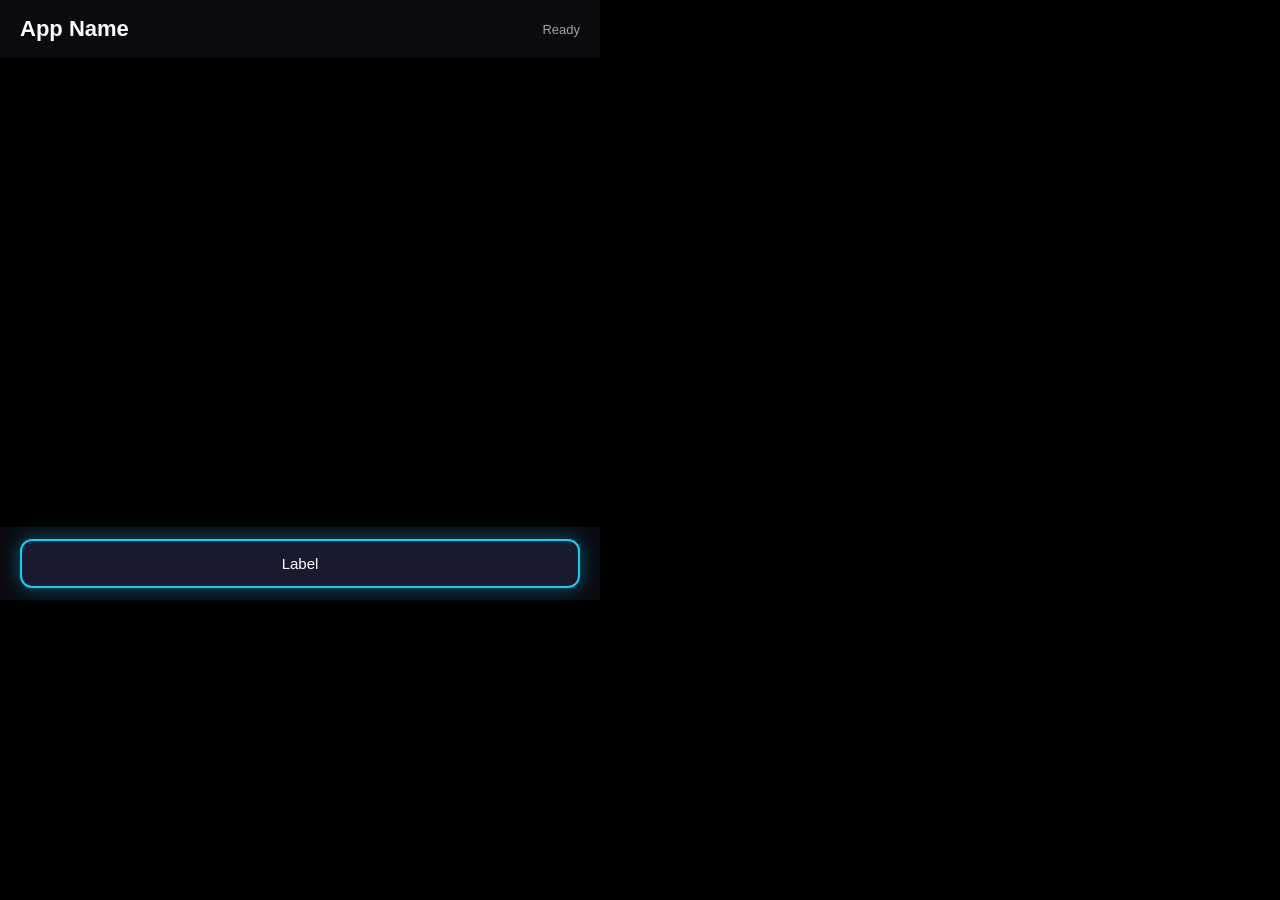
<file: .claude/skills/create-webapp/templates/index.html>
<!DOCTYPE html>
<html lang="en">
<head>
  <meta charset="UTF-8">
  <meta name="viewport" content="width=600, height=600, initial-scale=1.0, user-scalable=no">
  <meta name="description" content="A brief description of what this app does.">
  <meta name="mrbd-web-app-capable" content="yes">
  <title>App Name</title>
  <link rel="icon" type="image/png" href="favicon.png">
  <link rel="manifest" href="manifest.webmanifest">
  <link rel="stylesheet" href="styles.css">
</head>
<body>
  <div id="app">
    <!-- Each screen is a full-page section -->
    <div id="home" class="screen">
      <header class="header">
        <h1>App Name</h1>
        <span class="header-meta" id="status-indicator">Ready</span>
      </header>
      <div class="content">
        <!-- Screen content -->
      </div>
      <nav class="nav-bar">
        <button class="nav-item focusable" data-action="action-name">Label</button>
      </nav>
    </div>

    <!-- Additional screens start hidden -->
    <div id="detail" class="screen hidden">
      <header class="header">
        <button class="back-btn focusable" data-action="back">&#8592;</button>
        <h1>Detail</h1>
      </header>
      <div class="content">
        <!-- Detail content -->
      </div>
    </div>
  </div>
  <script src="app.js"></script>
</body>
</html>
</file>
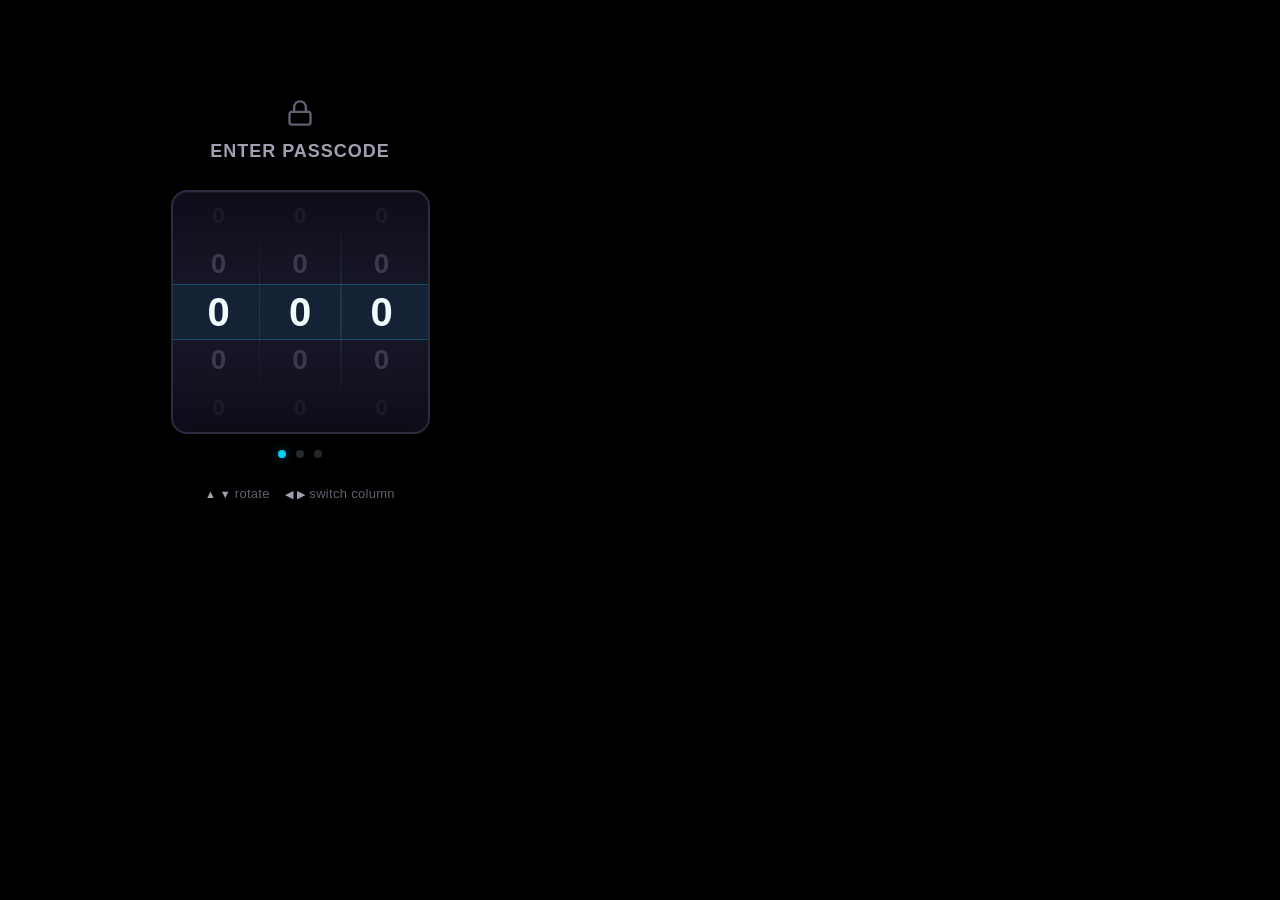
<file: .claude/skills/passcode-for-testing/templates/lock.html>
<!DOCTYPE html>
<html lang="en">
<head>
  <meta charset="UTF-8">
  <meta name="viewport" content="width=600, height=600, user-scalable=no">
  <title>Unlock</title>
  <style>
    :root {
      --bg-primary: #000000; /* pure black = transparent on additive display */
      --bg-secondary: #0a0a0f;
      --bg-tertiary: #14141f;
      --text-primary: #ffffff;
      --text-secondary: #a0a0b0;
      --text-muted: #606070;
      --accent-primary: #00d4ff;
      --focus-glow: rgba(0, 212, 255, 0.4);
      --success: #00ff88;
    }

    * { margin: 0; padding: 0; box-sizing: border-box; }

    body {
      font-family: -apple-system, BlinkMacSystemFont, 'Segoe UI', sans-serif;
      background: var(--bg-primary);
      color: var(--text-primary);
      width: 600px;
      height: 600px;
      overflow: hidden;
    }

    #lock-screen {
      width: 100%;
      height: 100%;
      display: flex;
      flex-direction: column;
      align-items: center;
      justify-content: center;
      gap: 28px;
    }

    /* ==================== HEADER ==================== */
    .lock-header {
      display: flex;
      flex-direction: column;
      align-items: center;
      gap: 10px;
    }

    .lock-icon { color: var(--text-muted); }

    .lock-title {
      font-size: 18px;
      font-weight: 600;
      color: var(--text-secondary);
      letter-spacing: 1px;
      text-transform: uppercase;
    }

    /* ==================== COMBO LOCK ==================== */
    .combo-lock {
      display: flex;
      flex-direction: column;
      align-items: center;
      gap: 16px;
    }

    .lock-body {
      display: flex;
      align-items: center;
      gap: 0;
      background: linear-gradient(180deg, #0d0d18 0%, #161628 40%, #161628 60%, #0d0d18 100%);
      border-radius: 16px;
      border: 2px solid #2a2a40;
      padding: 0 6px;
      position: relative;
      box-shadow:
        0 4px 20px rgba(0, 0, 0, 0.6),
        inset 0 1px 0 rgba(255, 255, 255, 0.05);
    }

    .selection-band {
      position: absolute;
      left: 0;
      right: 0;
      top: 50%;
      transform: translateY(-50%);
      height: 56px;
      background: rgba(0, 212, 255, 0.06);
      border-top: 1.5px solid rgba(0, 212, 255, 0.25);
      border-bottom: 1.5px solid rgba(0, 212, 255, 0.25);
      pointer-events: none;
      z-index: 1;
    }

    .combo-column {
      width: 80px;
      height: 240px;
      position: relative;
      overflow: hidden;
      cursor: pointer;
    }

    .combo-column.active .digit.current {
      color: var(--accent-primary);
      text-shadow: 0 0 20px var(--focus-glow);
    }

    .combo-divider {
      width: 1.5px;
      height: 180px;
      background: linear-gradient(180deg, transparent, #2a2a40, transparent);
      flex-shrink: 0;
    }

    .digit-window {
      width: 100%;
      height: 100%;
      display: flex;
      align-items: center;
      justify-content: center;
    }

    .digit-strip {
      display: flex;
      flex-direction: column;
      align-items: center;
      gap: 0;
      transition: transform 0.15s ease-out;
    }

    .digit {
      display: flex;
      align-items: center;
      justify-content: center;
      width: 80px;
      height: 48px;
      font-size: 34px;
      font-weight: 700;
      font-variant-numeric: tabular-nums;
      user-select: none;
      transition: color 0.15s ease, opacity 0.15s ease, transform 0.15s ease;
    }

    .digit.current { color: var(--text-primary); font-size: 40px; opacity: 1; }
    .digit.near { color: var(--text-muted); opacity: 0.5; font-size: 28px; }
    .digit.far { color: var(--text-muted); opacity: 0.15; font-size: 22px; }

    /* Column indicator dots */
    .column-indicator { display: flex; gap: 10px; }

    .column-indicator .dot {
      width: 8px;
      height: 8px;
      border-radius: 50%;
      background: var(--text-muted);
      opacity: 0.4;
      transition: all 0.2s ease;
    }

    .column-indicator .dot.active {
      background: var(--accent-primary);
      opacity: 1;
      box-shadow: 0 0 8px var(--focus-glow);
    }

    /* ==================== HINT ==================== */
    .lock-hint { font-size: 13px; color: var(--text-muted); letter-spacing: 0.3px; }
    .hint-arrows { color: var(--text-secondary); font-size: 11px; }

    /* ==================== UNLOCK MESSAGE ==================== */
    .unlock-msg {
      position: absolute;
      top: 0;
      left: 0;
      width: 100%;
      height: 100%;
      display: flex;
      flex-direction: column;
      align-items: center;
      justify-content: center;
      gap: 10px;
      background: rgba(10, 10, 15, 0.92);
      backdrop-filter: blur(6px);
      color: var(--success);
      font-size: 20px;
      font-weight: 700;
      letter-spacing: 2px;
      z-index: 10;
      border-radius: 14px;
      animation: unlockIn 0.4s ease;
    }

    .unlock-msg.hidden { display: none; }

    @keyframes unlockIn {
      0% { opacity: 0; transform: scale(0.7); }
      60% { opacity: 1; transform: scale(1.05); }
      100% { opacity: 1; transform: scale(1); }
    }

    /* ==================== SHAKE (wrong code) ==================== */
    @keyframes shake {
      0%, 100% { transform: translateX(0); }
      20% { transform: translateX(-6px); }
      40% { transform: translateX(6px); }
      60% { transform: translateX(-4px); }
      80% { transform: translateX(4px); }
    }

    .lock-body.shake { animation: shake 0.4s ease; }

    /* ==================== CORRECT GLOW ==================== */
    .lock-body.correct .digit.current {
      color: var(--success);
      text-shadow: 0 0 16px rgba(0, 255, 136, 0.5);
    }

    .lock-body.correct .selection-band {
      border-color: rgba(0, 255, 136, 0.4);
      background: rgba(0, 255, 136, 0.08);
    }
  </style>
</head>
<body>
  <div id="lock-screen">
    <div class="lock-header">
      <div class="lock-icon">
        <svg width="28" height="28" viewBox="0 0 24 24" fill="none" stroke="currentColor" stroke-width="2" stroke-linecap="round" stroke-linejoin="round">
          <rect x="3" y="11" width="18" height="11" rx="2" ry="2"/>
          <path d="M7 11V7a5 5 0 0 1 10 0v4"/>
        </svg>
      </div>
      <div class="lock-title">Enter Passcode</div>
    </div>

    <div class="combo-lock">
      <div class="lock-body">
        <div class="selection-band"></div>
        <div class="combo-column" data-col="0">
          <div class="digit-window">
            <div class="digit-strip">
              <span class="digit far">0</span>
              <span class="digit near">0</span>
              <span class="digit current">0</span>
              <span class="digit near">0</span>
              <span class="digit far">0</span>
            </div>
          </div>
        </div>
        <div class="combo-divider"></div>
        <div class="combo-column" data-col="1">
          <div class="digit-window">
            <div class="digit-strip">
              <span class="digit far">0</span>
              <span class="digit near">0</span>
              <span class="digit current">0</span>
              <span class="digit near">0</span>
              <span class="digit far">0</span>
            </div>
          </div>
        </div>
        <div class="combo-divider"></div>
        <div class="combo-column" data-col="2">
          <div class="digit-window">
            <div class="digit-strip">
              <span class="digit far">0</span>
              <span class="digit near">0</span>
              <span class="digit current">0</span>
              <span class="digit near">0</span>
              <span class="digit far">0</span>
            </div>
          </div>
        </div>
        <div id="unlock-msg" class="unlock-msg hidden">
          <svg width="36" height="36" viewBox="0 0 24 24" fill="none" stroke="currentColor" stroke-width="2" stroke-linecap="round" stroke-linejoin="round">
            <rect x="3" y="11" width="18" height="11" rx="2" ry="2"/>
            <path d="M7 11V7a5 5 0 0 1 9.9-1"/>
          </svg>
          <span>Unlocked</span>
        </div>
      </div>
      <div class="column-indicator">
        <span class="dot active"></span>
        <span class="dot"></span>
        <span class="dot"></span>
      </div>
    </div>

    <div class="lock-hint">
      <span class="hint-arrows">&#9650; &#9660;</span> rotate &nbsp;&nbsp;
      <span class="hint-arrows">&#9664; &#9654;</span> switch column
    </div>
  </div>

  <script>
    (function() {
      'use strict';

      // ===== REPLACE THESE TWO VALUES =====
      var PASSCODE = [__DIGIT_0__, __DIGIT_1__, __DIGIT_2__];
      var STORAGE_KEY = '__APP_NAME___unlocked';

      var activeCol = 0;
      var values = [0, 0, 0];
      var columns = [];
      var dots = [];
      var unlocked = false;

      // Check if already unlocked on this device
      if (localStorage.getItem(STORAGE_KEY) === '1') {
        window.location.replace('index.html');
        return;
      }

      function mod(n, m) {
        return ((n % m) + m) % m;
      }

      function getDigits(value) {
        return [
          mod(value - 2, 10),
          mod(value - 1, 10),
          value,
          mod(value + 1, 10),
          mod(value + 2, 10),
        ];
      }

      function renderColumn(colIndex) {
        var col = columns[colIndex];
        var strip = col.querySelector('.digit-strip');
        var digits = strip.querySelectorAll('.digit');
        var nums = getDigits(values[colIndex]);

        for (var i = 0; i < 5; i++) {
          digits[i].textContent = nums[i];
        }

        columns.forEach(function(c, idx) {
          c.classList.toggle('active', idx === activeCol);
        });

        dots.forEach(function(d, idx) {
          d.classList.toggle('active', idx === activeCol);
        });

        col.classList.remove('correct');
      }

      function renderAll() {
        for (var i = 0; i < 3; i++) {
          renderColumn(i);
        }
      }

      function rotateUp() {
        values[activeCol] = mod(values[activeCol] - 1, 10);
        renderColumn(activeCol);
        checkCode();
      }

      function rotateDown() {
        values[activeCol] = mod(values[activeCol] + 1, 10);
        renderColumn(activeCol);
        checkCode();
      }

      function moveLeft() {
        activeCol = Math.max(0, activeCol - 1);
        renderAll();
      }

      function moveRight() {
        activeCol = Math.min(2, activeCol + 1);
        renderAll();
      }

      function checkCode() {
        if (unlocked) return;

        var match = values[0] === PASSCODE[0] &&
                    values[1] === PASSCODE[1] &&
                    values[2] === PASSCODE[2];

        if (match) {
          unlocked = true;
          document.querySelector('.lock-body').classList.add('correct');

          setTimeout(function() {
            document.getElementById('unlock-msg').classList.remove('hidden');
            localStorage.setItem(STORAGE_KEY, '1');

            setTimeout(function() {
              window.location.replace('index.html');
            }, 800);
          }, 300);
        }
      }

      function setupEvents() {
        document.addEventListener('keydown', function(e) {
          if (unlocked) return;

          switch (e.key) {
            case 'ArrowUp':
              rotateUp();
              e.preventDefault();
              break;
            case 'ArrowDown':
              rotateDown();
              e.preventDefault();
              break;
            case 'ArrowLeft':
              moveLeft();
              e.preventDefault();
              break;
            case 'ArrowRight':
              moveRight();
              e.preventDefault();
              break;
          }
        });
      }

      function init() {
        columns = Array.from(document.querySelectorAll('.combo-column'));
        dots = Array.from(document.querySelectorAll('.column-indicator .dot'));
        setupEvents();
        renderAll();
      }

      if (document.readyState === 'loading') {
        document.addEventListener('DOMContentLoaded', init);
      } else {
        init();
      }
    })();
  </script>
</body>
</html>
</file>
<file: .claude/skills/create-webapp/templates/styles.css>
:root {
  --bg-primary: #000000; /* pure black = transparent on additive display, lets real world show through */
  --bg-secondary: #0a0a0f;
  --bg-tertiary: #14141f;
  --bg-card: #1a1a2e;
  --text-primary: #ffffff;
  --text-secondary: #a0a0b0;
  --text-muted: #606070;
  --accent-primary: #00d4ff;
  --accent-secondary: #00ff88;
  --accent-warm: #ff9f43;
  --danger: #ff4466;
  --focus-ring: #00d4ff;
  --focus-glow: rgba(0, 212, 255, 0.4);
  --success: #00ff88;
  --warning: #ffaa00;
  --info: #00b4d8;
  --radius-sm: 8px;
  --radius-md: 12px;
  --radius-lg: 16px;
}

* { margin: 0; padding: 0; box-sizing: border-box; }

body {
  font-family: -apple-system, BlinkMacSystemFont, 'Segoe UI', sans-serif;
  background: var(--bg-primary);
  color: var(--text-primary);
  width: 600px;
  height: 600px;
  overflow: hidden;
}

#app {
  width: 100%;
  height: 100%;
  position: relative;
}

/* --- Screens --- */
.screen {
  width: 100%;
  height: 100%;
  display: flex;
  flex-direction: column;
  position: absolute;
  top: 0;
  left: 0;
}
.screen.hidden { display: none; }

/* --- Header --- */
.header {
  display: flex;
  align-items: center;
  padding: 16px 20px;
  background: var(--bg-secondary);
  gap: 12px;
  flex-shrink: 0;
}
.header h1 {
  font-size: 22px;
  font-weight: 600;
  flex: 1;
}
.header-meta {
  font-size: 13px;
  color: var(--text-secondary);
}
.back-btn {
  background: transparent;
  color: var(--text-primary);
  font-size: 22px;
  padding: 8px 12px;
  border-radius: var(--radius-sm);
  border: 2px solid transparent;
}

/* --- Content Area --- */
.content {
  flex: 1;
  padding: 16px 20px;
  overflow-y: auto;
  display: flex;
  flex-direction: column;
  gap: 12px;
}

/* --- Focus States (critical for EMG/D-pad) --- */
.focusable {
  transition: all 0.15s ease;
  border: 2px solid transparent;
  cursor: pointer;
  min-height: 44px;
}
.focusable:focus {
  outline: none;
  border-color: var(--focus-ring);
  box-shadow: 0 0 20px var(--focus-glow);
}

/* --- Navigation Bar --- */
.nav-bar {
  display: flex;
  gap: 8px;
  padding: 12px 20px;
  background: var(--bg-secondary);
  flex-shrink: 0;
}
.nav-item {
  flex: 1;
  padding: 14px 16px;
  background: var(--bg-tertiary);
  border-radius: var(--radius-md);
  color: var(--text-primary);
  font-size: 15px;
  font-weight: 500;
  text-align: center;
  display: flex;
  align-items: center;
  justify-content: center;
  gap: 8px;
}
.nav-item:focus { background: var(--bg-card); }
.nav-item.primary {
  background: var(--accent-primary);
  color: #0a0a0f;
}
.nav-item.primary:focus { background: #33ddff; }
.nav-item.danger {
  background: var(--danger);
  color: white;
}

/* --- Cards --- */
.card {
  background: var(--bg-card);
  border-radius: var(--radius-md);
  padding: 16px;
  border: 2px solid transparent;
}
.card:focus {
  border-color: var(--focus-ring);
  box-shadow: 0 0 20px var(--focus-glow);
}
.card-title {
  font-size: 18px;
  font-weight: 600;
  margin-bottom: 6px;
}
.card-subtitle {
  font-size: 14px;
  color: var(--text-secondary);
}
.card-value {
  font-size: 28px;
  font-weight: 700;
  color: var(--accent-primary);
}

/* --- List Items --- */
.list-container {
  display: flex;
  flex-direction: column;
  gap: 8px;
  overflow-y: auto;
  max-height: 400px;
}
.list-item {
  display: flex;
  align-items: center;
  padding: 14px 16px;
  background: var(--bg-tertiary);
  border-radius: var(--radius-md);
  color: var(--text-primary);
  font-size: 15px;
  text-align: left;
  gap: 12px;
}
.list-item:focus { background: var(--bg-card); }
.list-item-icon {
  font-size: 24px;
  flex-shrink: 0;
  width: 36px;
  text-align: center;
}
.list-item-content { flex: 1; min-width: 0; }
.list-item-title {
  font-weight: 500;
  white-space: nowrap;
  overflow: hidden;
  text-overflow: ellipsis;
}
.list-item-meta {
  font-size: 13px;
  color: var(--text-secondary);
  margin-top: 2px;
}
.list-item-badge {
  padding: 4px 10px;
  border-radius: 20px;
  font-size: 12px;
  font-weight: 600;
  flex-shrink: 0;
}

/* --- Loading States --- */
.loading-container {
  display: flex;
  flex-direction: column;
  align-items: center;
  justify-content: center;
  gap: 16px;
  padding: 40px;
  flex: 1;
}
.loading-spinner {
  width: 48px;
  height: 48px;
  border: 4px solid var(--bg-tertiary);
  border-top-color: var(--accent-primary);
  border-radius: 50%;
  animation: spin 0.8s linear infinite;
}
@keyframes spin { to { transform: rotate(360deg); } }
.loading-text {
  font-size: 16px;
  color: var(--text-secondary);
}

/* Skeleton loading for cards/lists */
.skeleton {
  background: linear-gradient(90deg, var(--bg-tertiary) 25%, var(--bg-card) 50%, var(--bg-tertiary) 75%);
  background-size: 200% 100%;
  animation: shimmer 1.5s infinite;
  border-radius: var(--radius-sm);
}
@keyframes shimmer { to { background-position: -200% 0; } }
.skeleton-line {
  height: 16px;
  margin-bottom: 8px;
  border-radius: 4px;
}
.skeleton-line.short { width: 60%; }
.skeleton-line.medium { width: 80%; }

/* --- Error States --- */
.error-container {
  display: flex;
  flex-direction: column;
  align-items: center;
  justify-content: center;
  gap: 12px;
  padding: 40px;
  text-align: center;
}
.error-icon { font-size: 48px; }
.error-message {
  font-size: 16px;
  color: var(--text-secondary);
  max-width: 400px;
}

/* --- Toast Notifications --- */
.toast {
  position: fixed;
  bottom: 80px;
  left: 50%;
  transform: translateX(-50%) translateY(100px);
  background: var(--bg-card);
  color: var(--text-primary);
  padding: 12px 24px;
  border-radius: var(--radius-md);
  font-size: 14px;
  border: 1px solid var(--accent-primary);
  transition: transform 0.3s ease;
  z-index: 100;
  pointer-events: none;
}
.toast.visible { transform: translateX(-50%) translateY(0); }
.toast.error { border-color: var(--danger); }
.toast.success { border-color: var(--success); }

/* --- Progress Bar --- */
.progress-bar {
  width: 100%;
  height: 6px;
  background: var(--bg-tertiary);
  border-radius: 3px;
  overflow: hidden;
}
.progress-fill {
  height: 100%;
  background: var(--accent-primary);
  border-radius: 3px;
  transition: width 0.3s ease;
}

/* --- Status Badges --- */
.badge {
  display: inline-block;
  padding: 4px 10px;
  border-radius: 20px;
  font-size: 12px;
  font-weight: 600;
}
.badge-success { background: rgba(0, 255, 136, 0.2); color: var(--success); }
.badge-warning { background: rgba(255, 170, 0, 0.2); color: var(--warning); }
.badge-danger { background: rgba(255, 68, 102, 0.2); color: var(--danger); }
.badge-info { background: rgba(0, 180, 216, 0.2); color: var(--info); }

/* --- Data Grid (2-column) --- */
.data-grid {
  display: grid;
  grid-template-columns: 1fr 1fr;
  gap: 12px;
}

/* --- Tabs --- */
.tab-bar {
  display: flex;
  gap: 4px;
  padding: 4px;
  background: var(--bg-secondary);
  border-radius: var(--radius-md);
}
.tab-item {
  flex: 1;
  padding: 10px 8px;
  background: transparent;
  border-radius: var(--radius-sm);
  color: var(--text-secondary);
  font-size: 14px;
  font-weight: 500;
  text-align: center;
}
.tab-item.active {
  background: var(--bg-tertiary);
  color: var(--text-primary);
}
.tab-item:focus {
  background: var(--bg-card);
  color: var(--text-primary);
}

/* --- Text Input --- */
.text-input {
  width: 100%;
  padding: 14px 16px;
  font-size: 16px;
  background: var(--bg-tertiary);
  color: var(--text-primary);
  border-radius: var(--radius-md);
  border: 2px solid transparent;
}
.text-input:focus {
  border-color: var(--focus-ring);
  box-shadow: 0 0 20px var(--focus-glow);
  outline: none;
}
.text-input::placeholder { color: var(--text-muted); }

/* --- Utility --- */
.hidden { display: none !important; }
.text-center { text-align: center; }
.text-accent { color: var(--accent-primary); }
.text-success { color: var(--success); }
.text-danger { color: var(--danger); }
.text-muted { color: var(--text-secondary); }
.mt-auto { margin-top: auto; }
.gap-sm { gap: 8px; }
.gap-md { gap: 12px; }
.gap-lg { gap: 20px; }
</file>
